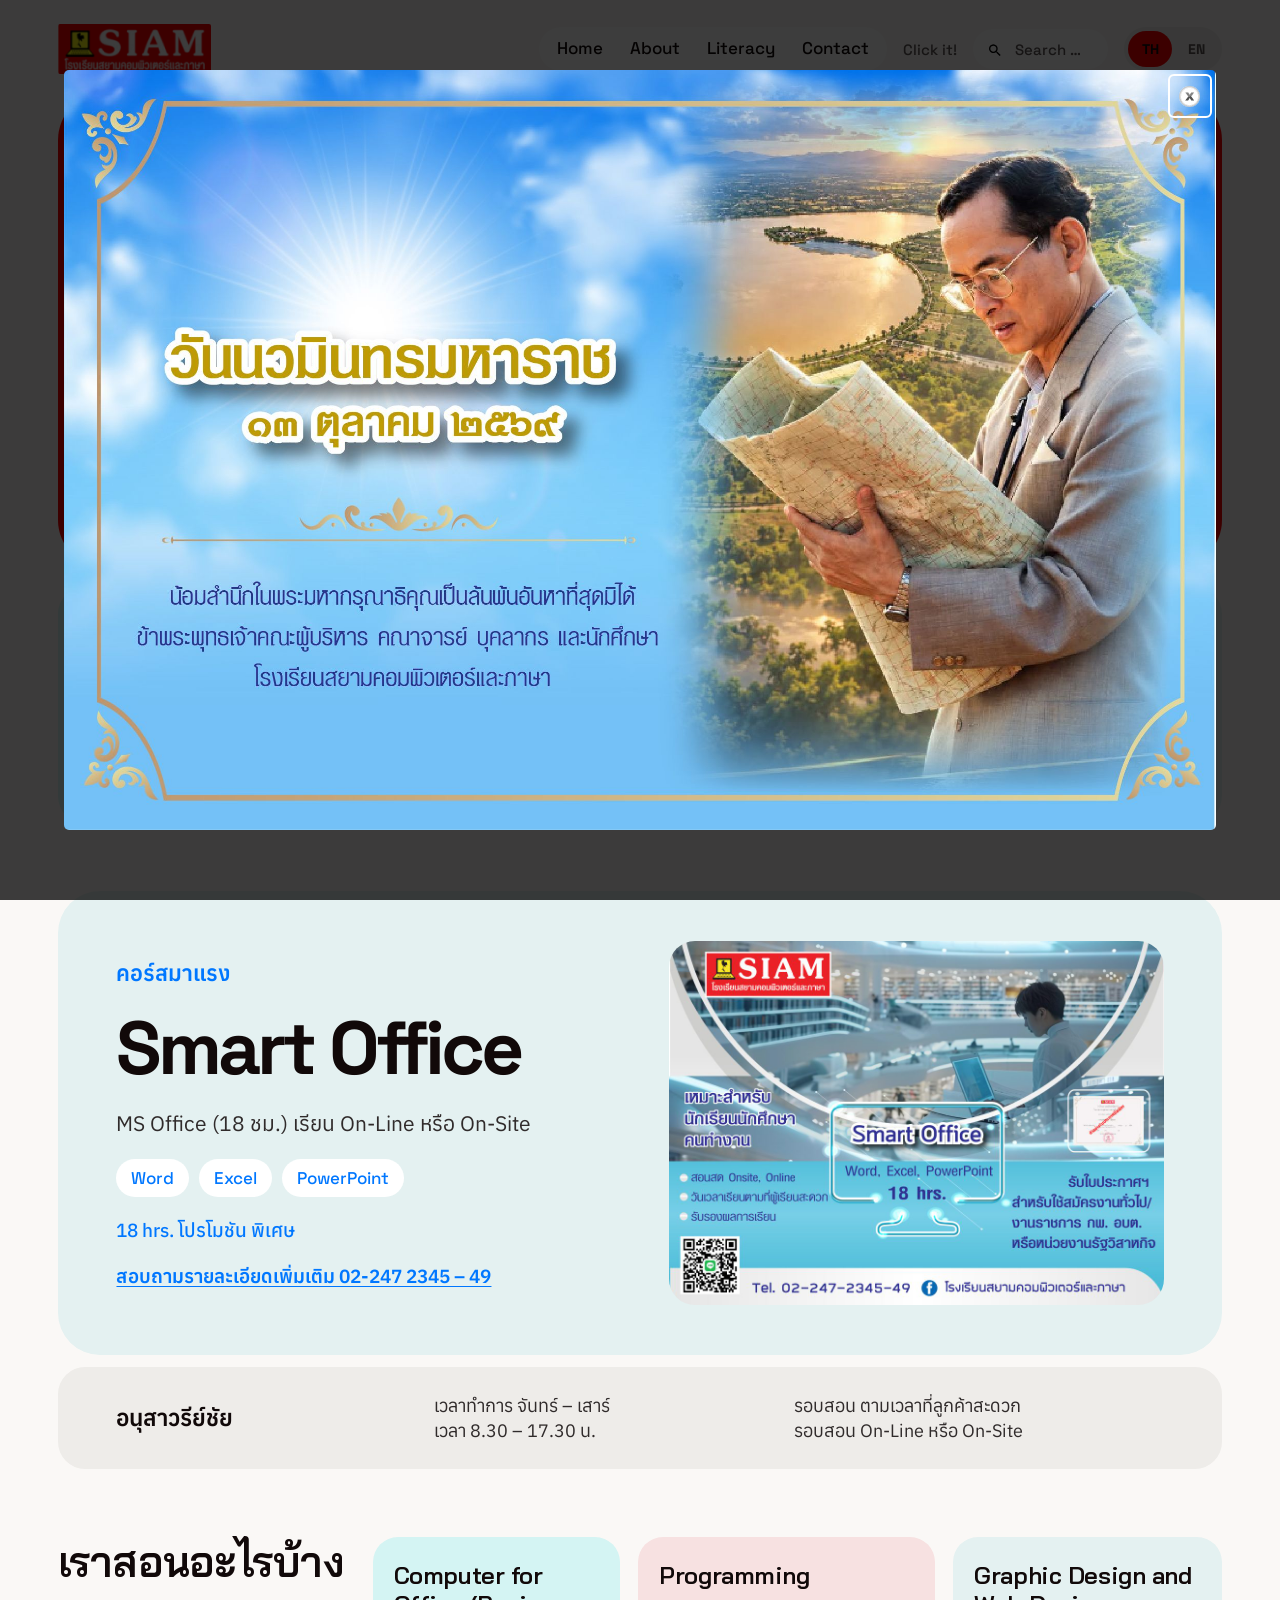
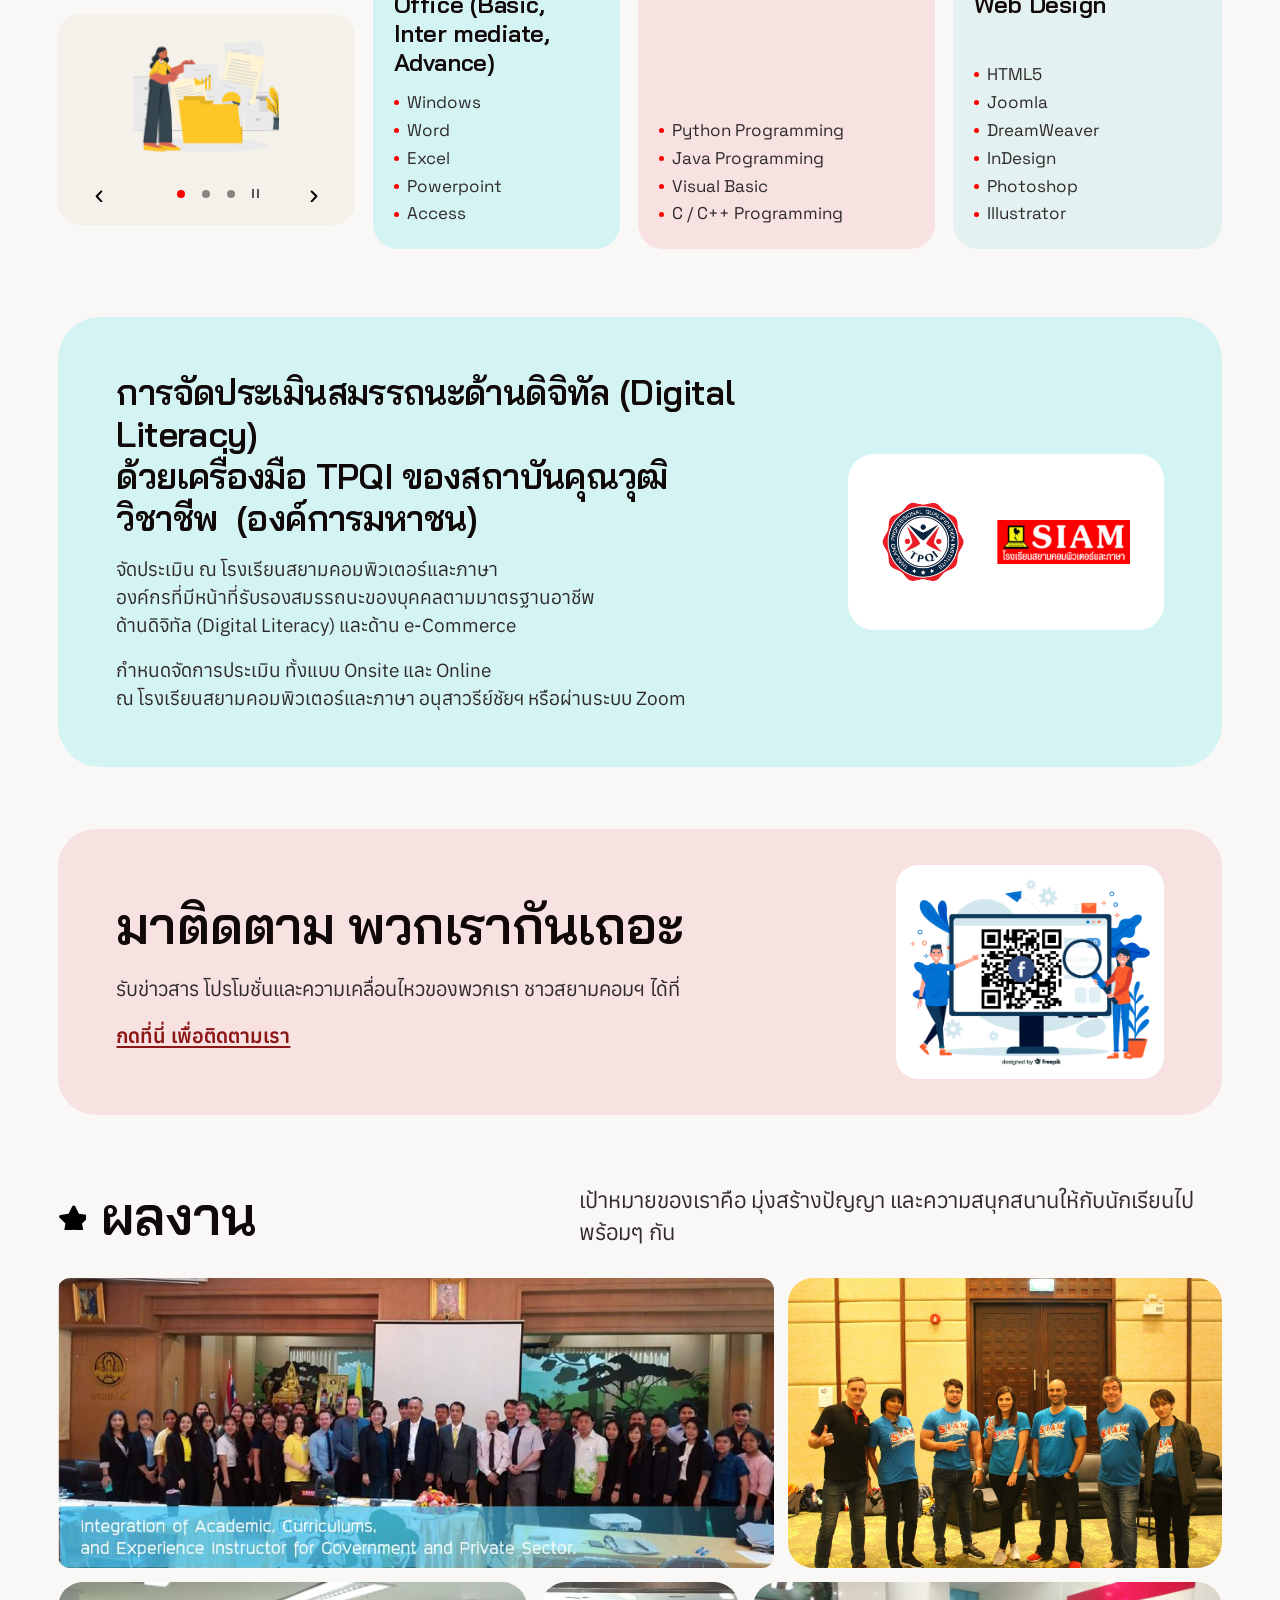
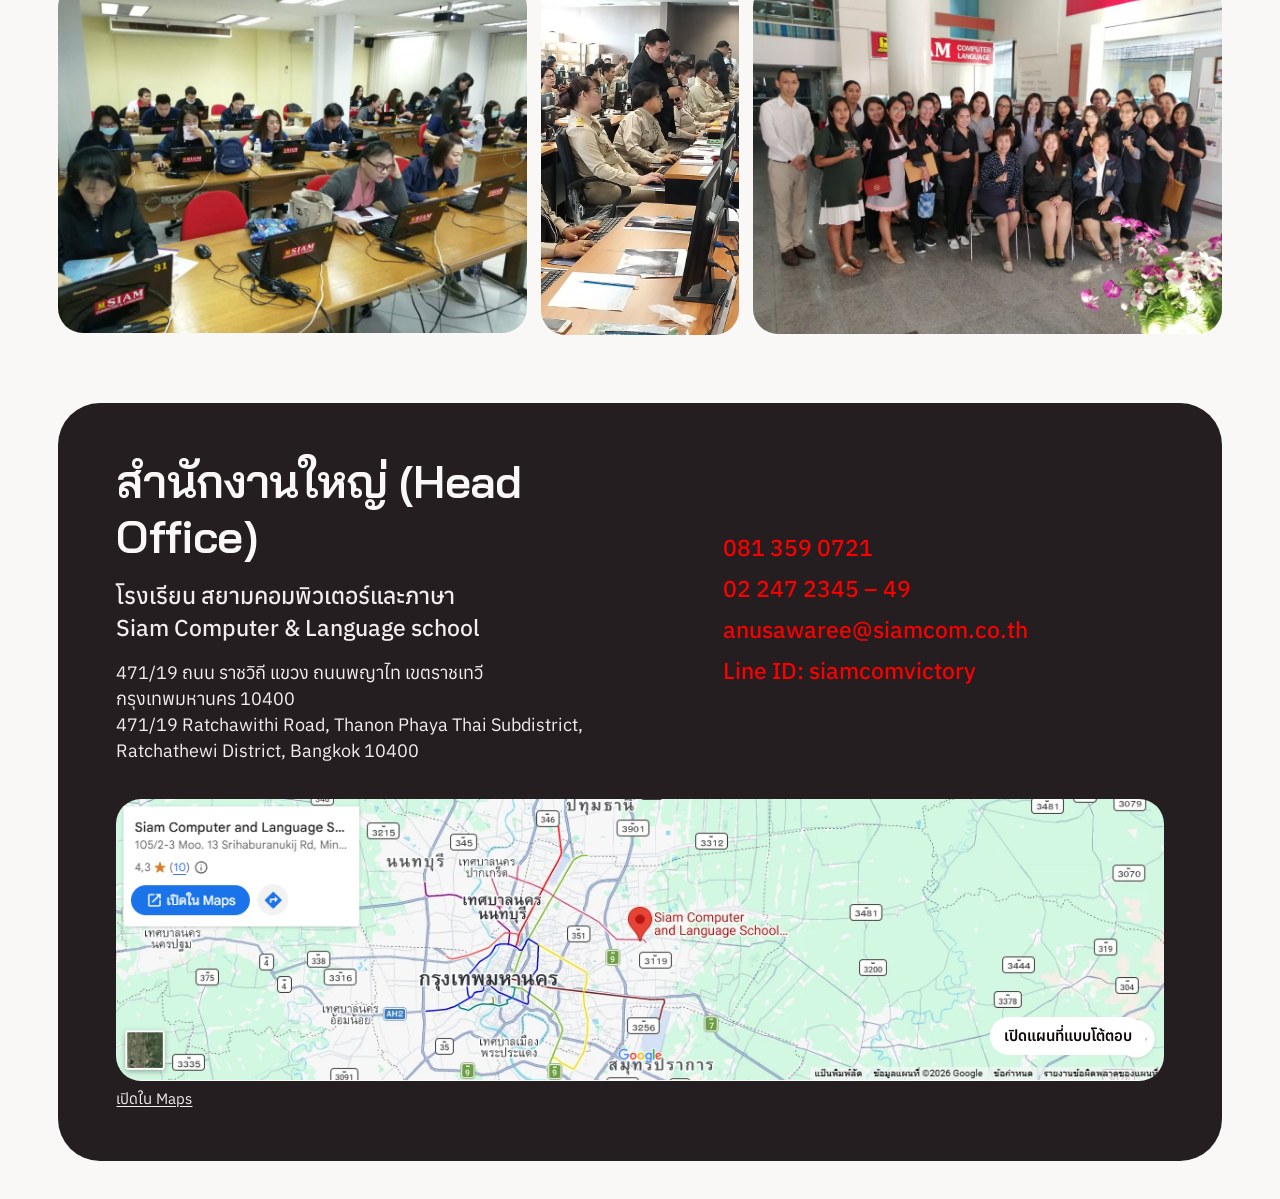
<file: index.html>
<!doctype html>
<html lang="th">
<head>
  <meta charset="utf-8">
  <meta name="viewport" content="width=device-width, initial-scale=1">
  <title>Siam Computer and Language School</title>
  <link rel="alternate" hreflang="th" href="./">
  <link rel="alternate" hreflang="en" href="en/">
  <link rel="icon" href="assets/cropped-08aa404b21baedf5c043a5f00cb58e03-32x32.jpg" type="image/jpeg">
  <link rel="preload" href="assets/fonts/space-grotesk-latin.woff2" as="font" type="font/woff2" crossorigin>
  <link rel="stylesheet" href="styles.css?v=2">
  <script src="main.js?v=2" defer></script>
</head>
<body>
  <a class="skip-link" href="#content">ข้ามไปยังเนื้อหา</a>

  <header class="site-header wrap">
    <a class="logo" href="./" aria-label="Siam Computer and Language School – Home"><img src="assets/Logo-Siam-e1588919144398-180x59.png" width="180" height="59" alt="Siam Computer &amp; Language School"></a>
    <div class="header-controls">
      <button class="menu-toggle" type="button" aria-label="เมนูหลัก" aria-expanded="false" aria-controls="site-menu">
        <img src="assets/icons/astra-menu.svg" width="22" height="22" alt="">
      </button>
      <div class="site-menu" id="site-menu">
        <nav class="main-nav" aria-label="การนำทางหลัก" lang="en">
          <a href="./" aria-current="page">Home</a>
          <a href="https://siamcom.co.th/about/">About</a>
          <a href="https://www.prrgroup.co.th/learn/">Literacy</a>
          <a href="https://siamcom.co.th/contact/">Contact</a>
        </nav>
        <a class="announcement-trigger" href="assets/20261013-1.jpg" aria-haspopup="dialog" lang="en">Click it!</a>
        <form class="search-form" role="search" method="get" action="https://siamcom.co.th/" lang="en">
          <button type="submit" aria-label="Search"><img src="assets/icons/astra-search.svg" width="16" height="16" alt=""></button>
          <label class="sr-only" for="site-search">Search</label>
          <input id="site-search" name="s" type="search" placeholder="Search …" required>
        </form>
      </div>
      <nav class="language" aria-label="ภาษา">
        <a href="./" hreflang="th" lang="th" aria-label="ไทย" aria-current="page">TH</a>
        <a href="en/" hreflang="en" lang="en" aria-label="English">EN</a>
      </nav>
    </div>
  </header>

  <main class="wrap" id="content">
    <section class="hero" aria-labelledby="school-title">
      <div class="hero-copy">
        <h1 id="school-title" lang="en"><span class="hero-siam">SIAM</span> <span class="hero-name">COMPUTER &amp;<br> LANGUAGE SCHOOL</span></h1>
          <p class="hero-thai">โรงเรียนสยามคอมพิวเตอร์และภาษา</p>
        <a class="hero-contact" href="#victory">สนใจสอบถาม</a>
      </div>
      <div class="hero-photos" role="group" aria-label="ภาพถ่ายของโรงเรียน">
        <div class="photo-frame photo-portrait">
          <img src="assets/88060151_2730559406981191_2511847271570604032_o.jpg" width="1152" height="2048" alt="ผู้เรียนกำลังทำงานที่คอมพิวเตอร์" data-cover-portrait decoding="async">
        </div>
        <div class="photo-frame photo-landscape">
          <img src="assets/83045969_2752008574836274_3089149876118749184_o-1024x768.jpg" width="1024" height="768" alt="ผู้เรียนในห้องเรียนคอมพิวเตอร์" data-cover-landscape fetchpriority="high" decoding="async">
        </div>
        <div class="hero-pagination">
            <button type="button" data-cover-slide="0" aria-label="ภาพชุดที่ 1"></button>
            <button type="button" data-cover-slide="1" aria-label="ภาพชุดที่ 2"></button>
            <button type="button" data-cover-slide="2" aria-label="ภาพชุดที่ 3"></button>
            <button type="button" data-cover-slide="3" aria-label="ภาพชุดที่ 4" aria-current="true"></button>
        </div>
        <span class="sr-only" role="status" data-cover-status></span>
      </div>
    </section>

    <section class="features aligned-grid" aria-label="การเรียนการสอนและการรับรอง">
      <div class="feature tile-1">
        <img src="assets/study.png" width="412" height="343" alt="">
        <div class="feature-copy"><h2>คอร์สเรียนเข้มข้น</h2><p>สอนสด – Online ทุกคลาสตั้งแต่ นักเรียน – วัยทำงาน</p></div>
      </div>
      <div class="feature tile-2">
        <img src="assets/female-1024x750.png" width="1024" height="750" alt="">
        <div class="feature-copy"><h2>ติวเพื่อสอบ</h2><p>ติวเพิ่มเกรด ติวเตรียมสอบ ติวทบทวนเนื้อหา ติวล่วงหน้าบทเรียน</p></div>
      </div>
      <div class="feature tile-3">
        <img src="assets/business-presentation-computer-7463373-1011x1024.png" width="1011" height="1024" alt="">
        <div class="feature-copy"><h2>สอนโดย อ.ผู้มีประสบการณ์</h2><p>ประสบการณ์สอนเฉพาะด้าน เทคนิคแน่น แม่นยำทุกทักษะ</p></div>
      </div>
      <div class="feature tile-4">
        <img src="assets/5027821_digree_document_format_sheet_icon.png" width="512" height="512" alt="">
        <div class="feature-copy"><h2>องค์กรที่มีหน้าที่รับรองสมรรถนะด้านดิจิทัล และ e-Commerce</h2></div>
      </div>
    </section>

    <div class="course-sections">
      <section class="curriculum aligned-grid" id="curriculum" aria-labelledby="curriculum-title">
        <div class="curriculum-intro">
          <h2 id="curriculum-title">เราสอนอะไรบ้าง</h2>
          <div class="carousel" aria-label="ภาพประกอบหลักสูตร" role="group">
            <div class="carousel-pictures">
              <img src="assets/document-1-300x300.png" width="300" height="300" alt="Computer for Office" data-course-image lang="en">
              <img src="assets/header-300x167.png" width="300" height="167" alt="Programming" data-course-image lang="en" hidden>
              <img src="assets/coding-2-300x300.png" width="300" height="300" alt="Graphic and Web Design" data-course-image lang="en" hidden>
            </div>
            <div class="carousel-controls">
              <button type="button" class="carousel-arrow" data-course-step="-1" aria-label="ภาพก่อนหน้า">
                <img src="assets/icons/eicon-chevron-left.svg" width="16" height="16" alt="">
              </button>
              <div class="carousel-markers">
                <button type="button" data-course-slide="0" aria-label="Computer for Office" lang="en" aria-current="true"></button>
                <button type="button" data-course-slide="1" aria-label="Programming" lang="en"></button>
                <button type="button" data-course-slide="2" aria-label="Graphic and Web Design" lang="en"></button>
                <button type="button" class="rotation-toggle" data-course-rotation aria-label="เล่นภาพสไลด์" data-play="เล่นภาพสไลด์" data-pause="หยุดภาพสไลด์ชั่วคราว">
                  <span aria-hidden="true"></span>
                </button>
              </div>
              <button type="button" class="carousel-arrow" data-course-step="1" aria-label="ภาพถัดไป">
                <img src="assets/icons/eicon-chevron-right.svg" width="16" height="16" alt="">
              </button>
            </div>
            <span class="sr-only" role="status" data-course-status></span>
          </div>
        </div>
      <article class="course tile-2" lang="en">
        <h3>Computer for Office (Basic, Inter mediate, Advance)</h3>
        <ul>
          <li>Windows</li>
          <li>Word</li>
          <li>Excel</li>
          <li>Powerpoint</li>
          <li>Access</li>
        </ul>
      </article>
      <article class="course tile-3" lang="en">
        <h3>Programming</h3>
        <ul>
          <li>Python Programming</li>
          <li>Java Programming</li>
          <li>Visual Basic</li>
          <li>C / C++ Programming</li>
        </ul>
      </article>
      <article class="course tile-4" lang="en">
        <h3>Graphic Design and Web Design</h3>
        <ul>
          <li>HTML5</li>
          <li>Joomla</li>
          <li>DreamWeaver</li>
          <li>InDesign</li>
          <li>Photoshop</li>
          <li>Illustrator</li>
        </ul>
      </article>
      </section>

      <section class="smart" id="smart-office" aria-labelledby="smart-title">
        <div class="smart-panel">
          <div class="smart-copy">
            <p class="smart-intro">คอร์สมาแรง</p>
            <h2 id="smart-title" lang="en">Smart Office</h2>
            <p>MS Office (18 ชม.) เรียน On-Line หรือ On-Site</p>
            <ul class="programs" lang="en">
              <li>Word</li>
              <li>Excel</li>
              <li>PowerPoint</li>
            </ul>
            <p class="smart-promotion">18 hrs. โปรโมชัน พิเศษ</p>
            <a class="smart-contact" href="#victory">สอบถามรายละเอียดเพิ่มเติม 02-247 2345 – 49</a>
          </div>
          <img src="assets/SmartOffice2cs6-01-1024x752.jpg" width="1024" height="752" alt="โปสเตอร์ Smart Office" class="smart-poster" loading="lazy" decoding="async">
        </div>
        <div class="school-hours">
          <p class="hours-location">อนุสาวรีย์ชัย</p>
          <div><p>เวลาทำการ จันทร์ – เสาร์</p><p>เวลา 8.30 – 17.30 น.</p></div>
          <div><p>รอบสอน ตามเวลาที่ลูกค้าสะดวก</p><p>รอบสอน On-Line หรือ On-Site</p></div>
        </div>
      </section>
    </div>

    <section class="assessment" aria-labelledby="assessment-title">
      <div class="assessment-copy">
        <h2 id="assessment-title">การจัดประเมินสมรรถนะด้านดิจิทัล (Digital Literacy)  <br>ด้วยเครื่องมือ TPQI ของสถาบันคุณวุฒิวิชาชีพ  (องค์การมหาชน)</h2>
        <p>จัดประเมิน ณ โรงเรียนสยามคอมพิวเตอร์และภาษา <br>องค์กรที่มีหน้าที่รับรองสมรรถนะของบุคคลตามมาตรฐานอาชีพ <br>ด้านดิจิทัล (Digital Literacy) และด้าน e-Commerce</p>
        <p>กำหนดจัดการประเมิน ทั้งแบบ Onsite และ Online <br>ณ โรงเรียนสยามคอมพิวเตอร์และภาษา อนุสาวรีย์ชัยฯ หรือผ่านระบบ Zoom</p>
      </div>
      <div class="assessment-logos">
        <img src="assets/TPQI-Logo-300x291.webp" width="300" height="291" alt="TPQI" loading="lazy" decoding="async">
        <img src="assets/Logo-Siam-e1588919144398.png" width="200" height="65" alt="Siam Computer &amp; Language School" loading="lazy" decoding="async">
      </div>
    </section>

    <section class="social" aria-labelledby="social-title">
      <div class="social-copy">
        <h2 id="social-title">มาติดตาม พวกเรากันเถอะ</h2>
        <p>รับข่าวสาร โปรโมชั่นและความเคลื่อนไหวของพวกเรา ชาวสยามคอมฯ ได้ที่</p>
        <a href="https://www.facebook.com/%E0%B9%82%E0%B8%A3%E0%B8%87%E0%B9%80%E0%B8%A3%E0%B8%B5%E0%B8%A2%E0%B8%99%E0%B8%AA%E0%B8%A2%E0%B8%B2%E0%B8%A1%E0%B8%84%E0%B8%AD%E0%B8%A1%E0%B8%9E%E0%B8%B4%E0%B8%A7%E0%B9%80%E0%B8%95%E0%B8%AD%E0%B8%A3%E0%B9%8C%E0%B9%81%E0%B8%A5%E0%B8%B0%E0%B8%A0%E0%B8%B2%E0%B8%A9%E0%B8%B2-Siam-Computer-and-Language-School-105612197839256/?ref=page_internal&amp;mt_nav=0" target="_blank" rel="noopener">กดที่นี่ เพื่อติดตามเรา</a>
      </div>
      <div class="social-qr">
        <img src="assets/2678407-1.png" width="582" height="453" alt="คิวอาร์โค้ด Facebook ของโรงเรียน" loading="lazy" decoding="async">
      </div>
    </section>

    <section class="gallery" aria-labelledby="gallery-title">
      <div class="gallery-heading">
        <h2 id="gallery-title"><img src="assets/icons/fa-star.svg" width="28" height="28" alt="">ผลงาน</h2>
        <p>เป้าหมายของเราคือ มุ่งสร้างปัญญา และความสนุกสนานให้กับนักเรียนไปพร้อมๆ กัน</p>
      </div>
      <div class="gallery-photos">
        <img src="assets/main-06-1024x414-1.jpg" width="1024" height="414" alt="ภาพหมู่ในงานอบรม" class="gallery-workshop" loading="lazy" decoding="async">
        <img src="assets/88060151_2730559406981191_2511847271570604032_o.jpg" width="1152" height="2048" alt="ผู้เรียนกำลังทำงานที่คอมพิวเตอร์" class="gallery-training" loading="lazy" decoding="async">
        <img src="assets/83989754_2688680634502402_1392505814148710400_o-1536x1024.jpg" width="1536" height="1024" alt="ภาพหมู่บนเวที" class="gallery-team" loading="lazy" decoding="async">
        <img src="assets/83045969_2752008574836274_3089149876118749184_o-1024x768.jpg" width="1024" height="768" alt="ผู้เรียนในห้องเรียนคอมพิวเตอร์" class="gallery-classroom" loading="lazy" decoding="async">
        <img src="assets/90121987_2751930941510704_6599039077880692736_o-1024x768.jpg" width="1024" height="768" alt="ภาพหมู่ของผู้เรียนและผู้สอน" class="gallery-group" loading="lazy" decoding="async">
      </div>
    </section>

    <footer class="office" id="victory" aria-labelledby="office-title">
      <div class="office-columns">
        <div class="office-copy">
          <h2 id="office-title">สำนักงานใหญ่ (Head Office)</h2>
          <p><span>โรงเรียน สยามคอมพิวเตอร์และภาษา</span><span lang="en">Siam Computer &amp; Language school</span></p>
          <address><span>471/19 ถนน ราชวิถี แขวง ถนนพญาไท เขตราชเทวี กรุงเทพมหานคร 10400</span><span lang="en">471/19 Ratchawithi Road, Thanon Phaya Thai Subdistrict, Ratchathewi District, Bangkok 10400</span></address>
        </div>
        <ul class="office-links">
          <li><a href="tel:0813590721">081 359 0721</a></li>
          <li><a href="tel:022472345">02 247 2345</a>&nbsp;–&nbsp;<a href="tel:022472354">49</a></li>
          <li><a href="mailto:anusawaree@siamcom.co.th">anusawaree@siamcom.co.th</a></li>
          <li><a href="https://line.me/ti/p/~siamcomvictory" lang="en">Line ID: siamcomvictory</a></li>
        </ul>
      </div>
      <div class="office-map-area">
        <div class="office-map" data-map data-src="https://maps.google.com/maps?q=Siam%20Computer%20and%20Language%20School&amp;t=m&amp;z=10&amp;output=embed&amp;iwloc=near" data-title="แผนที่โรงเรียนสยามคอมพิวเตอร์และภาษา">
          <picture>
            <source media="(max-width: 600px)" srcset="assets/map-mobile.png" width="342" height="285">
            <img src="assets/map-desktop.png" width="1120" height="301" alt="" loading="lazy" decoding="async">
          </picture>
          <button class="map-activate" type="button" hidden><span>เปิดแผนที่แบบโต้ตอบ</span></button>
        </div>
        <a href="https://maps.google.com/maps?ll=13.812769,100.723498&amp;z=10&amp;t=m&amp;hl=th-TH&amp;gl=US&amp;mapclient=embed&amp;cid=14418390147240121963" class="map-external" target="_blank" rel="noopener">เปิดใน Maps</a>
      </div>
    </footer>
  </main>

  <dialog class="announcement" id="announcement" aria-label="ประกาศ" closedby="any">
    <img src="assets/20261013-1.jpg" width="2233" height="1474" alt="วันนวมินทรมหาราช ๑๓ ตุลาคม ๒๕๖๙" class="announcement-image">
    <form method="dialog">
      <button type="submit" class="announcement-close" aria-label="ปิด" autofocus>
        <img src="assets/close.png" width="21" height="21" alt="">
      </button>
    </form>
  </dialog>
</body>
</html>
</file>
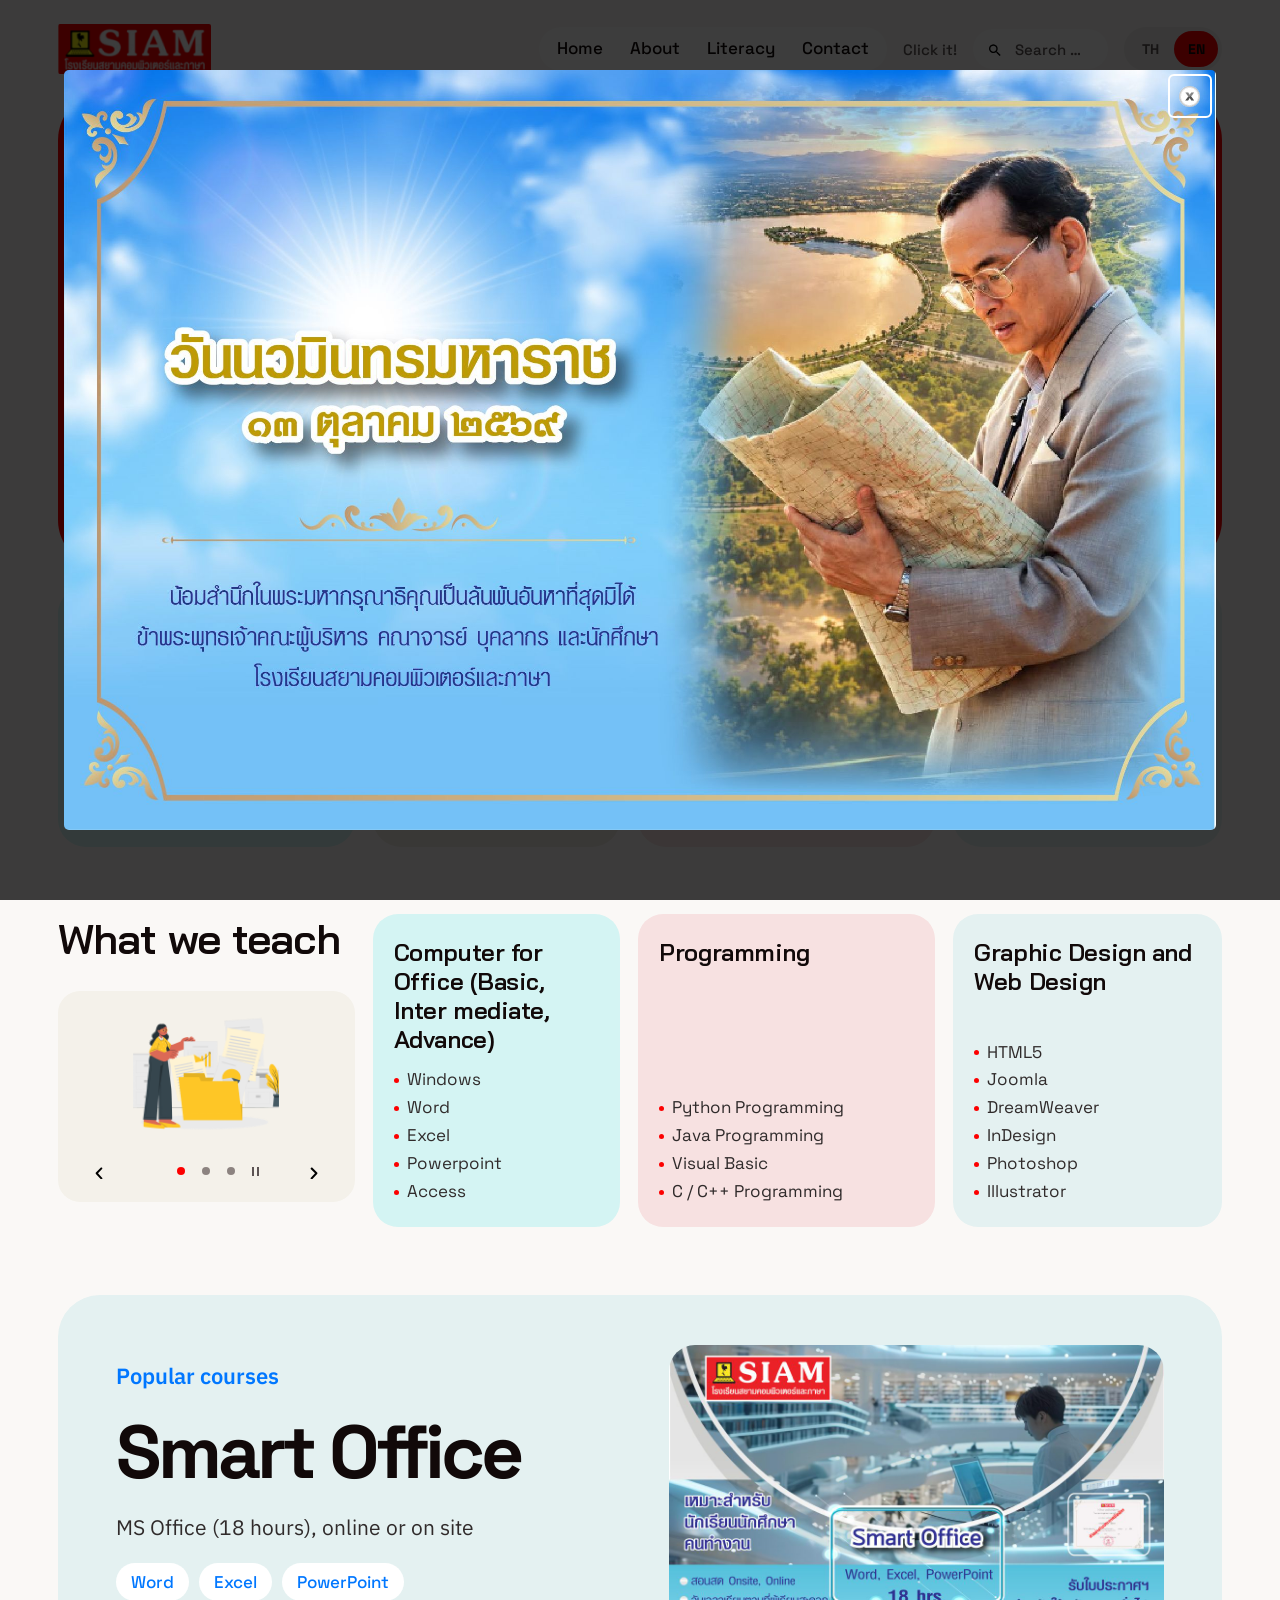
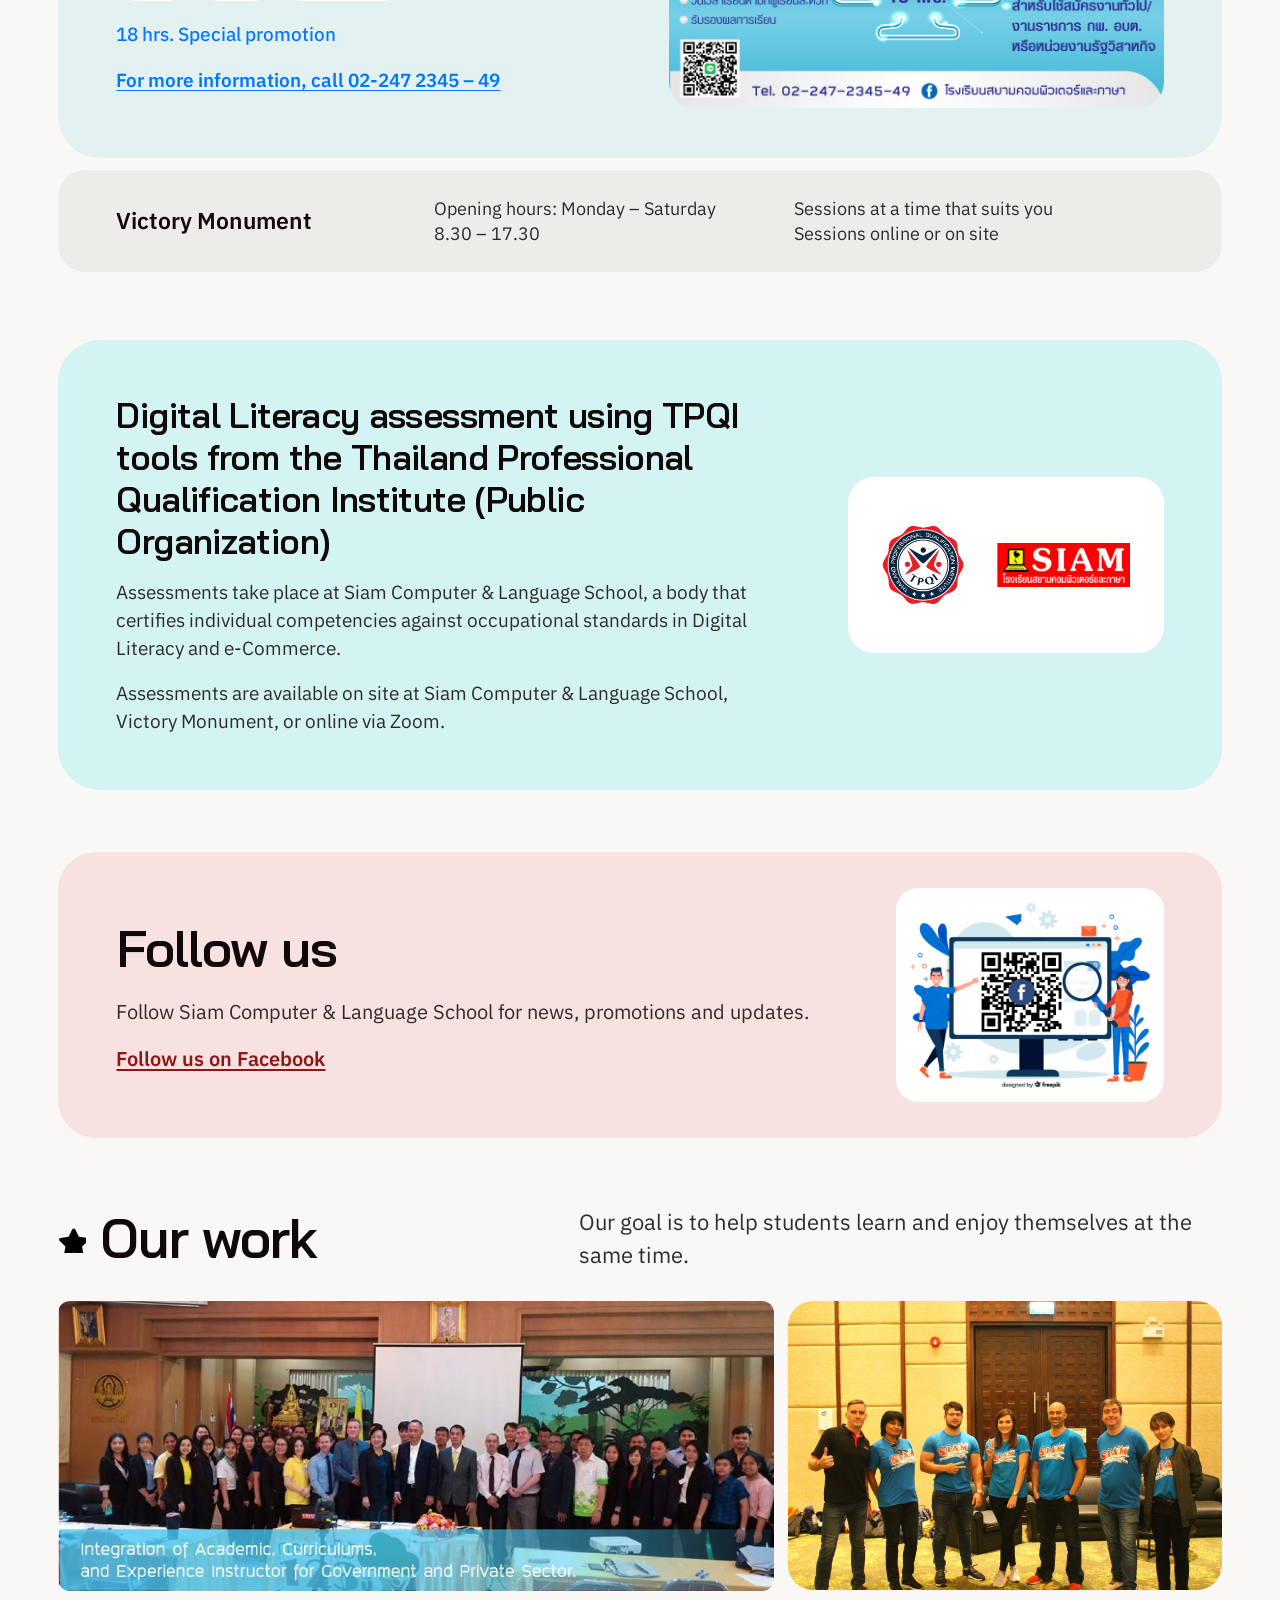
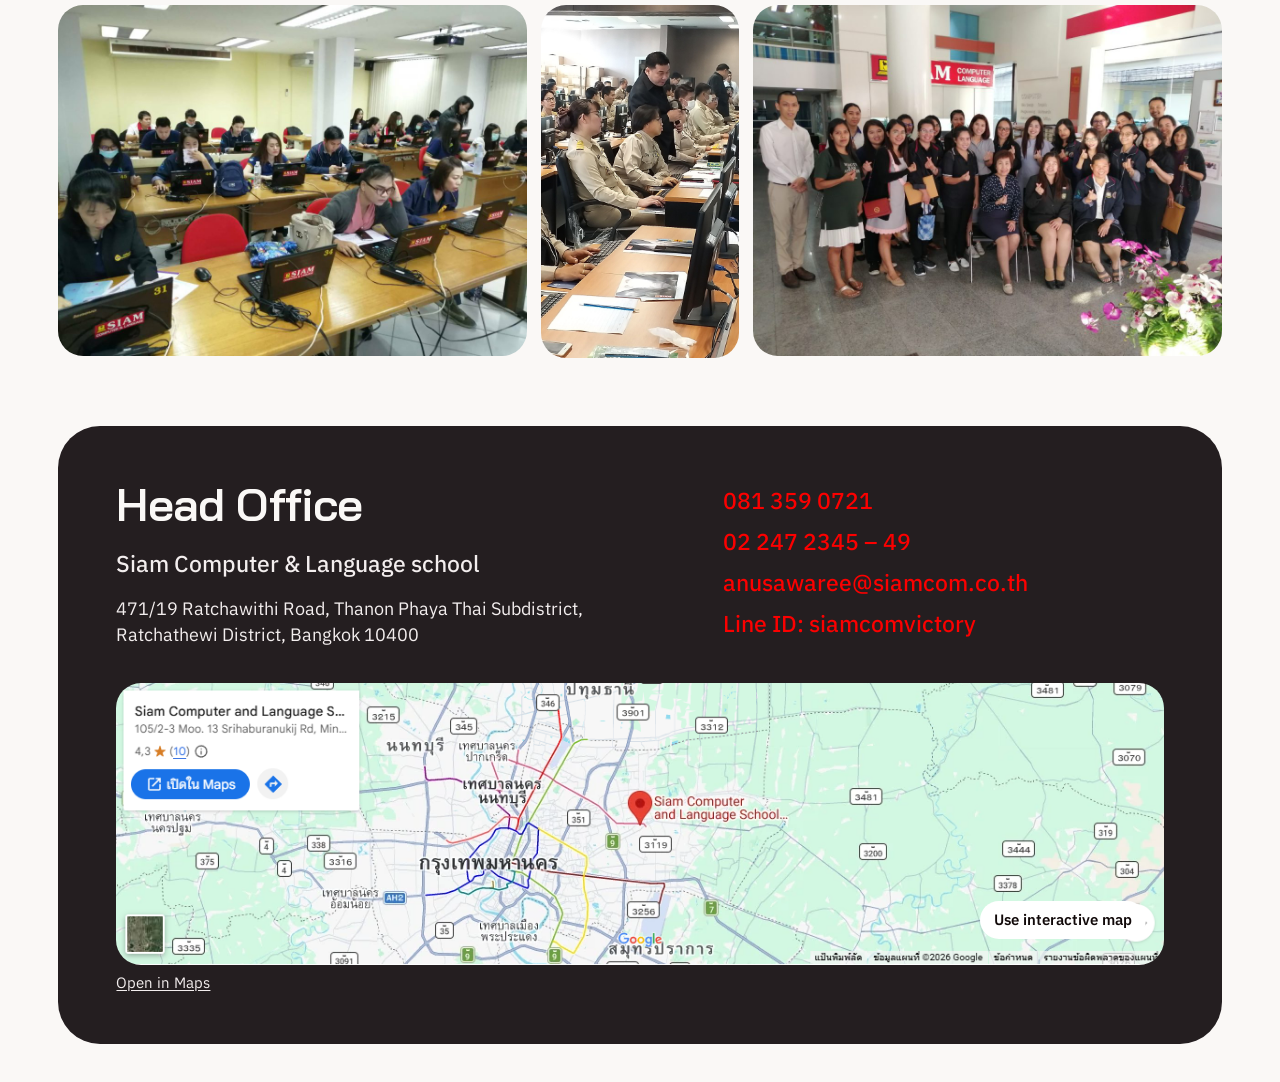
<file: en/index.html>
<!doctype html>
<html lang="en">
<head>
  <meta charset="utf-8">
  <meta name="viewport" content="width=device-width, initial-scale=1">
  <title>Siam Computer and Language School</title>
  <link rel="alternate" hreflang="th" href="../">
  <link rel="alternate" hreflang="en" href="./">
  <link rel="icon" href="../assets/cropped-08aa404b21baedf5c043a5f00cb58e03-32x32.jpg" type="image/jpeg">
  <link rel="preload" href="../assets/fonts/space-grotesk-latin.woff2" as="font" type="font/woff2" crossorigin>
  <link rel="stylesheet" href="../styles.css?v=2">
  <script src="../main.js?v=2" defer></script>
</head>
<body>
  <a class="skip-link" href="#content">Skip to content</a>

  <header class="site-header wrap">
    <a class="logo" href="./" aria-label="Siam Computer and Language School – Home"><img src="../assets/Logo-Siam-e1588919144398-180x59.png" width="180" height="59" alt="Siam Computer &amp; Language School"></a>
    <div class="header-controls">
      <button class="menu-toggle" type="button" aria-label="Main menu" aria-expanded="false" aria-controls="site-menu">
        <img src="../assets/icons/astra-menu.svg" width="22" height="22" alt="">
      </button>
      <div class="site-menu" id="site-menu">
        <nav class="main-nav" aria-label="Main navigation" lang="en">
          <a href="./" aria-current="page">Home</a>
          <a href="https://siamcom.co.th/about/">About</a>
          <a href="https://www.prrgroup.co.th/learn/">Literacy</a>
          <a href="https://siamcom.co.th/contact/">Contact</a>
        </nav>
        <a class="announcement-trigger" href="../assets/20261013-1.jpg" aria-haspopup="dialog" lang="en">Click it!</a>
        <form class="search-form" role="search" method="get" action="https://siamcom.co.th/" lang="en">
          <button type="submit" aria-label="Search"><img src="../assets/icons/astra-search.svg" width="16" height="16" alt=""></button>
          <label class="sr-only" for="site-search">Search</label>
          <input id="site-search" name="s" type="search" placeholder="Search …" required>
        </form>
      </div>
      <nav class="language" aria-label="Language">
        <a href="../" hreflang="th" lang="th" aria-label="ไทย">TH</a>
        <a href="./" hreflang="en" lang="en" aria-label="English" aria-current="page">EN</a>
      </nav>
    </div>
  </header>

  <main class="wrap" id="content">
    <section class="hero" aria-labelledby="school-title">
      <div class="hero-copy">
        <h1 id="school-title" lang="en"><span class="hero-siam">SIAM</span> <span class="hero-name">COMPUTER &amp;<br> LANGUAGE SCHOOL</span></h1>
        <a class="hero-contact" href="#victory">Enquire</a>
      </div>
      <div class="hero-photos" role="group" aria-label="School photo gallery">
        <div class="photo-frame photo-portrait">
          <img src="../assets/88060151_2730559406981191_2511847271570604032_o.jpg" width="1152" height="2048" alt="Students working at computers" data-cover-portrait decoding="async">
        </div>
        <div class="photo-frame photo-landscape">
          <img src="../assets/83045969_2752008574836274_3089149876118749184_o-1024x768.jpg" width="1024" height="768" alt="Students in a computer classroom" data-cover-landscape fetchpriority="high" decoding="async">
        </div>
        <div class="hero-pagination">
            <button type="button" data-cover-slide="0" aria-label="Photo set 1"></button>
            <button type="button" data-cover-slide="1" aria-label="Photo set 2"></button>
            <button type="button" data-cover-slide="2" aria-label="Photo set 3"></button>
            <button type="button" data-cover-slide="3" aria-label="Photo set 4" aria-current="true"></button>
        </div>
        <span class="sr-only" role="status" data-cover-status></span>
      </div>
    </section>

    <section class="features aligned-grid" aria-label="Teaching and certification">
      <div class="feature tile-1">
        <img src="../assets/study.png" width="412" height="343" alt="">
        <div class="feature-copy"><h2>Intensive courses</h2><p>Live online teaching in every class, from school students to working adults.</p></div>
      </div>
      <div class="feature tile-2">
        <img src="../assets/female-1024x750.png" width="1024" height="750" alt="">
        <div class="feature-copy"><h2>Exam preparation</h2><p>Tutoring to improve grades, prepare for exams, review material and get ahead in class.</p></div>
      </div>
      <div class="feature tile-3">
        <img src="../assets/business-presentation-computer-7463373-1011x1024.png" width="1011" height="1024" alt="">
        <div class="feature-copy"><h2>Experienced instructors</h2><p>Specialist teaching experience, with techniques for mastering each skill.</p></div>
      </div>
      <div class="feature tile-4">
        <img src="../assets/5027821_digree_document_format_sheet_icon.png" width="512" height="512" alt="">
        <div class="feature-copy"><h2>Certification body for digital and e-Commerce competencies</h2></div>
      </div>
    </section>

    <div class="course-sections">
      <section class="curriculum aligned-grid" id="curriculum" aria-labelledby="curriculum-title">
        <div class="curriculum-intro">
          <h2 id="curriculum-title">What we teach</h2>
          <div class="carousel" aria-label="Course illustrations" role="group">
            <div class="carousel-pictures">
              <img src="../assets/document-1-300x300.png" width="300" height="300" alt="Computer for Office" data-course-image lang="en">
              <img src="../assets/header-300x167.png" width="300" height="167" alt="Programming" data-course-image lang="en" hidden>
              <img src="../assets/coding-2-300x300.png" width="300" height="300" alt="Graphic and Web Design" data-course-image lang="en" hidden>
            </div>
            <div class="carousel-controls">
              <button type="button" class="carousel-arrow" data-course-step="-1" aria-label="Previous image">
                <img src="../assets/icons/eicon-chevron-left.svg" width="16" height="16" alt="">
              </button>
              <div class="carousel-markers">
                <button type="button" data-course-slide="0" aria-label="Computer for Office" lang="en" aria-current="true"></button>
                <button type="button" data-course-slide="1" aria-label="Programming" lang="en"></button>
                <button type="button" data-course-slide="2" aria-label="Graphic and Web Design" lang="en"></button>
                <button type="button" class="rotation-toggle" data-course-rotation aria-label="Play slideshow" data-play="Play slideshow" data-pause="Pause slideshow">
                  <span aria-hidden="true"></span>
                </button>
              </div>
              <button type="button" class="carousel-arrow" data-course-step="1" aria-label="Next image">
                <img src="../assets/icons/eicon-chevron-right.svg" width="16" height="16" alt="">
              </button>
            </div>
            <span class="sr-only" role="status" data-course-status></span>
          </div>
        </div>
      <article class="course tile-2" lang="en">
        <h3>Computer for Office (Basic, Inter mediate, Advance)</h3>
        <ul>
          <li>Windows</li>
          <li>Word</li>
          <li>Excel</li>
          <li>Powerpoint</li>
          <li>Access</li>
        </ul>
      </article>
      <article class="course tile-3" lang="en">
        <h3>Programming</h3>
        <ul>
          <li>Python Programming</li>
          <li>Java Programming</li>
          <li>Visual Basic</li>
          <li>C / C++ Programming</li>
        </ul>
      </article>
      <article class="course tile-4" lang="en">
        <h3>Graphic Design and Web Design</h3>
        <ul>
          <li>HTML5</li>
          <li>Joomla</li>
          <li>DreamWeaver</li>
          <li>InDesign</li>
          <li>Photoshop</li>
          <li>Illustrator</li>
        </ul>
      </article>
      </section>

      <section class="smart" id="smart-office" aria-labelledby="smart-title">
        <div class="smart-panel">
          <div class="smart-copy">
            <p class="smart-intro">Popular courses</p>
            <h2 id="smart-title" lang="en">Smart Office</h2>
            <p>MS Office (18 hours), online or on site</p>
            <ul class="programs" lang="en">
              <li>Word</li>
              <li>Excel</li>
              <li>PowerPoint</li>
            </ul>
            <p class="smart-promotion">18 hrs. Special promotion</p>
            <a class="smart-contact" href="#victory">For more information, call 02-247 2345 – 49</a>
          </div>
          <img src="../assets/SmartOffice2cs6-01-1024x752.jpg" width="1024" height="752" alt="Smart Office course poster" class="smart-poster" loading="lazy" decoding="async">
        </div>
        <div class="school-hours">
          <p class="hours-location">Victory Monument</p>
          <div><p>Opening hours: Monday – Saturday</p><p>8.30 – 17.30</p></div>
          <div><p>Sessions at a time that suits you</p><p>Sessions online or on site</p></div>
        </div>
      </section>
    </div>

    <section class="assessment" aria-labelledby="assessment-title">
      <div class="assessment-copy">
        <h2 id="assessment-title">Digital Literacy assessment using TPQI tools from the Thailand Professional Qualification Institute (Public Organization)</h2>
        <p>Assessments take place at Siam Computer &amp; Language School, a body that certifies individual competencies against occupational standards in Digital Literacy and e-Commerce.</p>
        <p>Assessments are available on site at Siam Computer &amp; Language School, Victory Monument, or online via Zoom.</p>
      </div>
      <div class="assessment-logos">
        <img src="../assets/TPQI-Logo-300x291.webp" width="300" height="291" alt="TPQI" loading="lazy" decoding="async">
        <img src="../assets/Logo-Siam-e1588919144398.png" width="200" height="65" alt="Siam Computer &amp; Language School" loading="lazy" decoding="async">
      </div>
    </section>

    <section class="social" aria-labelledby="social-title">
      <div class="social-copy">
        <h2 id="social-title">Follow us</h2>
        <p>Follow Siam Computer &amp; Language School for news, promotions and updates.</p>
        <a href="https://www.facebook.com/%E0%B9%82%E0%B8%A3%E0%B8%87%E0%B9%80%E0%B8%A3%E0%B8%B5%E0%B8%A2%E0%B8%99%E0%B8%AA%E0%B8%A2%E0%B8%B2%E0%B8%A1%E0%B8%84%E0%B8%AD%E0%B8%A1%E0%B8%9E%E0%B8%B4%E0%B8%A7%E0%B9%80%E0%B8%95%E0%B8%AD%E0%B8%A3%E0%B9%8C%E0%B9%81%E0%B8%A5%E0%B8%B0%E0%B8%A0%E0%B8%B2%E0%B8%A9%E0%B8%B2-Siam-Computer-and-Language-School-105612197839256/?ref=page_internal&amp;mt_nav=0" target="_blank" rel="noopener">Follow us on Facebook</a>
      </div>
      <div class="social-qr">
        <img src="../assets/2678407-1.png" width="582" height="453" alt="School Facebook QR code" loading="lazy" decoding="async">
      </div>
    </section>

    <section class="gallery" aria-labelledby="gallery-title">
      <div class="gallery-heading">
        <h2 id="gallery-title"><img src="../assets/icons/fa-star.svg" width="28" height="28" alt="">Our work</h2>
        <p>Our goal is to help students learn and enjoy themselves at the same time.</p>
      </div>
      <div class="gallery-photos">
        <img src="../assets/main-06-1024x414-1.jpg" width="1024" height="414" alt="Group photograph at a training event" class="gallery-workshop" loading="lazy" decoding="async">
        <img src="../assets/88060151_2730559406981191_2511847271570604032_o.jpg" width="1152" height="2048" alt="Students working at computers" class="gallery-training" loading="lazy" decoding="async">
        <img src="../assets/83989754_2688680634502402_1392505814148710400_o-1536x1024.jpg" width="1536" height="1024" alt="Group photograph on stage" class="gallery-team" loading="lazy" decoding="async">
        <img src="../assets/83045969_2752008574836274_3089149876118749184_o-1024x768.jpg" width="1024" height="768" alt="Students in a computer classroom" class="gallery-classroom" loading="lazy" decoding="async">
        <img src="../assets/90121987_2751930941510704_6599039077880692736_o-1024x768.jpg" width="1024" height="768" alt="Group photograph of students and instructors" class="gallery-group" loading="lazy" decoding="async">
      </div>
    </section>

    <footer class="office" id="victory" aria-labelledby="office-title">
      <div class="office-columns">
        <div class="office-copy">
          <h2 id="office-title">Head Office</h2>
          <p><span lang="en">Siam Computer &amp; Language school</span></p>
          <address><span lang="en">471/19 Ratchawithi Road, Thanon Phaya Thai Subdistrict, Ratchathewi District, Bangkok 10400</span></address>
        </div>
        <ul class="office-links">
          <li><a href="tel:0813590721">081 359 0721</a></li>
          <li><a href="tel:022472345">02 247 2345</a>&nbsp;–&nbsp;<a href="tel:022472354">49</a></li>
          <li><a href="mailto:anusawaree@siamcom.co.th">anusawaree@siamcom.co.th</a></li>
          <li><a href="https://line.me/ti/p/~siamcomvictory" lang="en">Line ID: siamcomvictory</a></li>
        </ul>
      </div>
      <div class="office-map-area">
        <div class="office-map" data-map data-src="https://maps.google.com/maps?q=Siam%20Computer%20and%20Language%20School&amp;t=m&amp;z=10&amp;output=embed&amp;iwloc=near" data-title="Siam Computer and Language School map">
          <picture>
            <source media="(max-width: 600px)" srcset="../assets/map-mobile.png" width="342" height="285">
            <img src="../assets/map-desktop.png" width="1120" height="301" alt="" loading="lazy" decoding="async">
          </picture>
          <button class="map-activate" type="button" hidden><span>Use interactive map</span></button>
        </div>
        <a href="https://maps.google.com/maps?ll=13.812769,100.723498&amp;z=10&amp;t=m&amp;hl=th-TH&amp;gl=US&amp;mapclient=embed&amp;cid=14418390147240121963" class="map-external" target="_blank" rel="noopener">Open in Maps</a>
      </div>
    </footer>
  </main>

  <dialog class="announcement" id="announcement" aria-label="Announcement" closedby="any">
    <img src="../assets/20261013-1.jpg" width="2233" height="1474" alt="Navamindra Maharaj Day, 13 October 2026" class="announcement-image">
    <form method="dialog">
      <button type="submit" class="announcement-close" aria-label="Close" autofocus>
        <img src="../assets/close.png" width="21" height="21" alt="">
      </button>
    </form>
  </dialog>
</body>
</html>
</file>
<file: styles.css>
@font-face {
  font-family: 'Anuphan';
  font-style: normal;
  font-weight: 400 700;
  font-display: swap;
  src: url(assets/fonts/anuphan-thai.woff2) format('woff2');
  unicode-range: U+02D7, U+0303, U+0331, U+0E01-0E5B, U+200C-200D, U+25CC;
}

@font-face {
  font-family: 'Anuphan';
  font-style: normal;
  font-weight: 400 700;
  font-display: swap;
  src: url(assets/fonts/anuphan-latin.woff2) format('woff2');
  unicode-range: U+0000-00FF, U+0131, U+0152-0153, U+02BB-02BC, U+02C6, U+02DA, U+02DC, U+0304, U+0308, U+0329, U+2000-206F, U+20AC, U+2122, U+2191, U+2193, U+2212, U+2215, U+FEFF, U+FFFD;
}

@font-face {
  font-family: 'Bai Jamjuree';
  font-style: normal;
  font-weight: 600;
  font-display: swap;
  src: url(assets/fonts/bai-jamjuree-thai.woff2) format('woff2');
  unicode-range: U+02D7, U+0303, U+0331, U+0E01-0E5B, U+200C-200D, U+25CC;
}

@font-face {
  font-family: 'Bai Jamjuree';
  font-style: normal;
  font-weight: 600;
  font-display: swap;
  src: url(assets/fonts/bai-jamjuree-latin.woff2) format('woff2');
  unicode-range: U+0000-00FF, U+0131, U+0152-0153, U+02BB-02BC, U+02C6, U+02DA, U+02DC, U+0304, U+0308, U+0329, U+2000-206F, U+20AC, U+2122, U+2191, U+2193, U+2212, U+2215, U+FEFF, U+FFFD;
}

@font-face {
  font-family: 'Space Grotesk';
  font-style: normal;
  font-weight: 400 700;
  font-display: swap;
  src: url(assets/fonts/space-grotesk-latin.woff2) format('woff2');
  unicode-range: U+0000-00FF, U+0131, U+0152-0153, U+02BB-02BC, U+02C6, U+02DA, U+02DC, U+0304, U+0308, U+0329, U+2000-206F, U+20AC, U+2122, U+2191, U+2193, U+2212, U+2215, U+FEFF, U+FFFD;
}

:root {
  color-scheme: light;
  --canvas: #faf8f6;
  --white: #fff;
  --ink: #110909;
  --body: #302b2b;
  --muted: #5c5454;
  --red: #fc0000;
  --deep-red: #8c1717;
  --blue: #0077ff;
  --cyan: #d4f4f3;
  --ice: #e4f1f1;
  --rose: #f7e1e1;
  --paper: #f1eae3;
  --neutral: #eeece9;
  --charcoal: #241e20;
  --on-dark: #f3eeee;
  --motion-ease: cubic-bezier(.22, .68, .28, 1);
  --font-body: "Anuphan", "Leelawadee UI", sans-serif;
  --font-display: "Space Grotesk", "Bai Jamjuree", sans-serif;
  --font-heading: "Bai Jamjuree", "Leelawadee UI", sans-serif;
  --content: 1400px;
  --gutter: clamp(20px, 4.5vw, 64px);
  --section-gap: clamp(40px, 5.3vw, 74px);
  --panel-inset: clamp(30px, 4.6vw, 64px);
  --columns: minmax(0, 360fr) minmax(0, 300fr) minmax(0, 360fr) minmax(0, 326fr);
  --column-gap: 18px;
  --panel-radius: 42px;
  font: 400 100% / 1.45 var(--font-body);
  background: var(--canvas);
  color: var(--body);
}

*, *::before, *::after { box-sizing: border-box; }

body, h1, h2, h3, p, ul { margin: 0; }
h1, h2, h3 { color: var(--ink); }
img { display: block; max-inline-size: 100%; }
a { color: inherit; text-underline-offset: .15em; }
button, input { color: inherit; font: inherit; }
button { padding: 0; border: 0; background: transparent; cursor: pointer; }
[hidden] { display: none !important; }

:where(a, button, input):focus-visible {
  outline: 2px solid currentColor;
  outline-offset: 3px;
}
.hero :focus-visible, .office :focus-visible { outline-color: var(--white); }

.sr-only,
.skip-link:not(:focus) {
  position: absolute;
  inline-size: 1px;
  block-size: 1px;
  margin: -1px;
  padding: 0;
  overflow: hidden;
  clip-path: inset(50%);
  white-space: nowrap;
}
.skip-link:focus {
  position: absolute;
  z-index: 4;
  inset-block-start: .5rem;
  inset-inline-start: .5rem;
  border-radius: 8px;
  background: var(--white);
  color: var(--ink);
  padding: .75rem 1rem;
}

.wrap {
  inline-size: min(var(--content), calc(100% - 2 * var(--gutter)));
  margin-inline: auto;
}

.site-header {
  display: flex;
  align-items: center;
  justify-content: space-between;
  gap: 1rem;
  padding-block: 24px 18px;
  position: relative;
  z-index: 1;
}

.logo { flex: none; border-radius: 2px; }
.logo img { inline-size: 153px; block-size: auto; border-radius: inherit; }

.header-controls, .site-menu, .main-nav, .language {
  display: flex;
  align-items: center;
}
.header-controls, .site-menu { gap: 16px; }
.menu-toggle { display: none; }
.site-menu {
  color: var(--ink);
  font: 500 1.0625rem / 1.4 var(--font-display);
}
.main-nav {
  gap: 3px;
  padding: 2px 6px;
  border-radius: 32px;
  background: var(--white);
}
.main-nav a, .language a, .announcement-trigger {
  text-decoration: none;
  white-space: nowrap;
}
.main-nav a { padding: 8px 12px; border-radius: 22px; }
.main-nav a:hover, .announcement-trigger:hover { text-decoration: underline; }
.announcement-trigger {
  padding-block: 10px;
  color: var(--muted);
  font-size: .9375rem;
}
.search-form {
  display: flex;
  align-items: center;
  column-gap: 8px;
  inline-size: 135px;
  min-block-size: 40px;
  padding-inline: 14px;
  border-radius: 30px;
  background: var(--white);
  color: var(--muted);
  font-size: .9375rem;
}
.search-form button {
  display: grid;
  place-items: center;
  flex: none;
  inline-size: 24px;
  block-size: 32px;
  margin-inline-start: -4px;
  border-radius: 5px;
}
.search-form input {
  min-inline-size: 0;
  inline-size: 100%;
  min-block-size: 32px;
  border: 0;
  padding: 0;
  background: transparent;
}
.search-form input::placeholder { color: var(--muted); opacity: 1; }
.search-form:focus-within { outline: 2px solid var(--ink); outline-offset: 2px; }
.search-form input:focus-visible { outline: 0; }

.language {
  flex: none;
  gap: 2px;
  padding: 4px;
  border-radius: 32px;
  background: var(--neutral);
  color: var(--muted);
  font: 700 .875rem / 1.2 var(--font-display);
}
.language a {
  display: grid;
  place-items: center;
  inline-size: 44px;
  block-size: 36px;
  border-radius: 24px;
}
.language a[aria-current] {
  background: var(--red);
  color: var(--ink);
}
.language a:hover:not([aria-current]) { background: var(--white); }

.hero {
  display: grid;
  grid-template-columns: minmax(0, 610fr) minmax(0, 626fr);
  align-items: center;
  column-gap: clamp(20px, 3.5vw, 50px);
  border-radius: 48px;
  padding: clamp(30px, 3.3vw, 46px) clamp(35px, 4.1vw, 57px);
  background: var(--red);
  color: var(--white);
}
.hero-copy {
  display: grid;
  justify-items: start;
  gap: clamp(16px, 1.65vw, 23px);
}
.hero h1 {
  display: grid;
  gap: 6px;
  font-family: var(--font-display);
  font-weight: 700;
  color: inherit;
}
.hero-siam {
  font-size: clamp(5rem, 11.85vw, 10.375rem);
  line-height: .982;
  letter-spacing: -.07em;
}
.hero-name {
  font-size: clamp(1.7rem, 3.36vw, 2.9375rem);
  line-height: 1.043;
  letter-spacing: -.04em;
}
.hero-thai { font-size: clamp(1.05rem, 1.72vw, 1.5rem); line-height: 1.29; font-weight: 500; }
.hero-contact {
  padding: 12px 25px;
  border-radius: 50px;
  background: var(--white);
  color: var(--ink);
  font-size: 1.1875rem;
  font-weight: 600;
  line-height: 1.37;
  text-decoration: none;
}
.hero-contact:hover { text-decoration: underline; }
.hero-contact:focus-visible { outline-color: var(--ink); }

.hero-photos {
  position: relative;
  inline-size: 100%;
  aspect-ratio: 626 / 476;
  container-type: inline-size;
}
.photo-frame, .photo-frame::before {
  position: absolute;
  border-radius: var(--photo-radius);
}
.photo-frame::before {
  content: "";
  inset: 0;
  translate: var(--shift-x) var(--shift-y);
  background: var(--white);
}
.photo-frame img {
  position: absolute;
  inset: 0;
  inline-size: 100%;
  block-size: 100%;
  object-fit: cover;
  border-radius: inherit;
  background: var(--white);
}
.photo-portrait {
  --photo-radius: 13.74cqi 13.74cqi 4.79cqi 4.79cqi;
  --shift-x: 1.44cqi;
  --shift-y: 1.6cqi;
  inset: 1.26% auto auto 61.82%;
  inline-size: 36.74%;
  block-size: 85.92%;
}
.photo-frame img[data-contain] { object-fit: contain; }
.photo-landscape {
  --photo-radius: 4.79cqi;
  --shift-x: 1.92cqi;
  --shift-y: 1.6cqi;
  inset: 40.76% auto auto 0;
  inline-size: 57.83%;
  block-size: 57.14%;
}
.hero-pagination {
  position: absolute;
  inset-block-start: calc(22.06% - (44px - 4.15cqi) / 2);
  inset-inline-start: calc(2.88% - 6px);
  display: flex;
  align-items: center;
}
.hero-pagination button {
  display: grid;
  place-items: center;
  inline-size: 5.43cqi;
  min-inline-size: 24px;
  block-size: 44px;
  border-radius: 8px;
}
.hero-pagination button::after {
  content: "";
  inline-size: 4.15cqi;
  block-size: 4.15cqi;
  border-radius: 1.28cqi;
  background: var(--white);
}
.hero-pagination button[aria-current] { inline-size: calc(10.38cqi + 8px); }
.hero-pagination button[aria-current]::after { inline-size: 10.38cqi; }
.hero-pagination button:hover::after { box-shadow: inset 0 0 0 2px var(--ink); }

.aligned-grid {
  display: grid;
  grid-template-columns: var(--columns);
  gap: var(--column-gap);
}
.features { margin-block: 18px var(--section-gap); }
.feature {
  display: grid;
  align-content: start;
  gap: 16px;
  min-inline-size: 0;
  padding: 22px 24px;
  border-radius: 28px;
}
.tile-1 { background: var(--cyan); }
.tile-2 { background: var(--paper); }
.tile-3 { background: var(--rose); }
.tile-4 { background: var(--ice); }
.course.tile-2 { background: var(--cyan); }
.feature > img {
  inline-size: 82px;
  block-size: 62px;
  object-fit: contain;
}
.feature-copy { display: grid; gap: 6px; }
.feature h2, .course h3 {
  font: 600 1.5rem / 1.21 var(--font-heading);
  letter-spacing: -.018em;
}
.feature p { font-size: 1.0625rem; line-height: 1.47; }

.course-sections {
  display: grid;
  gap: var(--section-gap);
  margin-block-end: var(--section-gap);
}
.curriculum-intro {
  display: grid;
  align-content: start;
  gap: 27px;
}
.curriculum-intro h2 {
  font: 600 2.625rem / 1.19 var(--font-heading);
  letter-spacing: -.018em;
}
.carousel {
  --carousel-paper: #f4f1ea;
  display: grid;
  align-content: center;
  justify-items: center;
  gap: 3px;
  min-inline-size: 0;
  padding: 11px 20px;
  border-radius: 22px;
  background: var(--carousel-paper);
}
.carousel-pictures {
  position: relative;
  inline-size: min(252px, 100%);
  block-size: 146px;
  touch-action: pan-y pinch-zoom;
}
.carousel-pictures img {
  position: absolute;
  inset: 0;
  inline-size: 100%;
  block-size: 100%;
  object-fit: contain;
  background: var(--carousel-paper);
}
.carousel-controls {
  display: flex;
  align-items: center;
  justify-content: space-between;
  gap: 5px;
  inline-size: min(302px, 100%);
}
.carousel-arrow {
  display: grid;
  place-items: center;
  flex: none;
  inline-size: 42px;
  block-size: 40px;
  border-radius: 10px;
}
.carousel-arrow:hover { background: var(--white); }
.carousel-markers { position: relative; display: flex; align-items: center; gap: 1px; }
.carousel-markers button {
  display: grid;
  place-items: center;
  inline-size: 24px;
  block-size: 32px;
  border-radius: 6px;
}
.carousel-markers [data-course-slide]::after {
  content: "";
  inline-size: 8px;
  block-size: 8px;
  border-radius: 50%;
  background: #8c8380;
}
.carousel-markers button[aria-current]::after { background: var(--red); }
.rotation-toggle {
  position: absolute;
  inset-inline-start: 100%;
  color: var(--muted);
}
.rotation-toggle span {
  display: block;
  inline-size: 9px;
  block-size: 9px;
  border-block: 4.5px solid transparent;
  border-inline-start: 7px solid currentColor;
}
.rotation-toggle[data-playing] span {
  inline-size: 7px;
  border: 0;
  border-inline: 2px solid currentColor;
}
.course {
  display: flex;
  flex-direction: column;
  justify-content: space-between;
  gap: 14px;
  min-inline-size: 0;
  min-block-size: 288px;
  padding: 24px 21px;
  border-radius: 25px;
}
.course h3 { overflow-wrap: anywhere; }
.course ul {
  display: grid;
  gap: 5px;
  padding: 0;
  list-style: none;
  font: 400 1.0625rem / 1.35 var(--font-display);
}
.course li {
  display: grid;
  grid-template-columns: 5px minmax(0, 1fr);
  align-items: baseline;
  gap: 8px;
}
.course li::before {
  content: "";
  inline-size: 5px;
  block-size: 5px;
  align-self: start;
  margin-block-start: .55em;
  border-radius: 50%;
  background: var(--red);
}

.smart { display: grid; gap: 12px; }
.smart-panel {
  display: grid;
  grid-template-columns: minmax(0, 585fr) minmax(0, 602fr);
  gap: clamp(24px, 5.6vw, 78px);
  align-items: center;
  padding: 50px var(--panel-inset);
  border-radius: var(--panel-radius);
  background: var(--ice);
}
.smart-copy {
  display: grid;
  justify-items: start;
  gap: 20px;
  font-size: 1.3125rem;
  line-height: 1.48;
}
.smart-copy h2 {
  font: 700 clamp(3.3rem, 5.86vw, 5.125rem) / 1.05 var(--font-display);
  letter-spacing: -.05em;
}
.smart-intro { color: var(--blue); font-size: 1.375rem; font-weight: 600; }
.smart-promotion, .smart-contact { color: var(--blue); font-size: 1.1875rem; line-height: 1.37; }
.smart-promotion { font-weight: 500; }
.smart-contact { font-weight: 600; }
.programs {
  display: flex;
  flex-wrap: wrap;
  gap: 10px;
  list-style: none;
  padding: 0;
  color: var(--blue);
  font: 500 1.0625rem / 1.42 var(--font-display);
}
.programs li { padding: 7px 15px; border-radius: 22px; background: var(--white); }
.smart-poster { inline-size: 100%; block-size: auto; border-radius: 26px; }
.school-hours {
  display: grid;
  grid-template-columns: minmax(0, 330fr) minmax(0, 380fr) minmax(0, 440fr);
  gap: clamp(20px, 3.2vw, 45px);
  align-items: center;
  padding: 26px var(--panel-inset);
  border-radius: 27px;
  background: var(--neutral);
  font-size: 1.125rem;
  line-height: 1.389;
}
.hours-location { color: var(--ink); font-size: 1.4375rem; font-weight: 600; }

.assessment {
  display: grid;
  grid-template-columns: minmax(0, 804fr) minmax(0, 386fr);
  align-items: center;
  gap: clamp(26px, 5.9vw, 82px);
  margin-block-end: calc(var(--section-gap) - 6px);
  padding: 54px var(--panel-inset);
  border-radius: var(--panel-radius);
  background: var(--cyan);
}
.assessment-copy {
  display: grid;
  gap: 17px;
  font-size: 1.1875rem;
  line-height: 1.47;
}
.assessment h2 {
  font: 600 2.1875rem / 1.2 var(--font-heading);
  letter-spacing: -.018em;
}
.assessment-logos {
  display: flex;
  align-items: center;
  justify-content: center;
  gap: clamp(16px, 2.6vw, 36px);
  padding: 48px clamp(14px, 2.6vw, 36px);
  border-radius: 26px;
  background: var(--white);
}
.assessment-logos img { min-inline-size: 0; block-size: auto; }
.assessment-logos img:first-child { inline-size: min(37%, 106px); }
.assessment-logos img:last-child { inline-size: min(60%, 172px); }

.social {
  display: grid;
  grid-template-columns: minmax(0, 775px) minmax(140px, 268px);
  justify-content: space-between;
  align-items: center;
  gap: 20px;
  margin-block-end: var(--section-gap);
  padding: 36px var(--panel-inset);
  border-radius: 38px;
  background: var(--rose);
}
.social-copy { display: grid; justify-items: start; gap: 18px; font-size: 1.25rem; }
.social h2 {
  font: 600 3.25rem / 1.19 var(--font-heading);
  letter-spacing: -.018em;
}
.social a { color: var(--deep-red); font-weight: 600; }
.social-qr { padding: 14px; border-radius: 22px; background: var(--white); }
.social-qr img { inline-size: 100%; block-size: auto; border-radius: 8px; }

.gallery {
  display: grid;
  gap: 30px;
  margin-block-end: var(--section-gap);
}
.gallery-heading {
  display: grid;
  grid-template-columns: minmax(0, 520fr) minmax(0, 760fr);
  align-items: center;
  gap: clamp(20px, 6.4vw, 90px);
}
.gallery h2 {
  display: flex;
  align-items: center;
  gap: 14px;
  font: 600 3.375rem / 1.2 var(--font-heading);
  letter-spacing: -.018em;
}
.gallery h2 img { flex: none; inline-size: 28px; block-size: 28px; }
.gallery-heading p { font-size: 1.375rem; line-height: 1.46; }
.gallery-photos {
  display: grid;
  grid-template-columns: minmax(0, 566fr) minmax(0, 240fr) minmax(0, 566fr);
  gap: 14px;
}
.gallery-photos img {
  display: block;
  inline-size: 100%;
  block-size: auto;
  border-radius: 25px;
}
.gallery-photos .gallery-workshop {
  grid-column: 1 / -1;
  grid-row: 1;
  justify-self: start;
  max-inline-size: calc((100% - 14px) * .6227);
  border-radius: 12px;
}
.gallery-team {
  grid-column: 1 / -1;
  grid-row: 1;
  justify-self: end;
  max-inline-size: calc((100% - 14px) * .3773);
}
.gallery-classroom { grid-column: 1; grid-row: 2; }
.gallery-training { grid-column: 2; grid-row: 2; }
.gallery-group { grid-column: 3; grid-row: 2; }

.office {
  display: grid;
  gap: 35px;
  margin-block-end: 38px;
  padding: 51px var(--panel-inset);
  border-radius: var(--panel-radius);
  background: var(--charcoal);
  color: var(--on-dark);
  scroll-margin-block-start: 12px;
}
.office-columns {
  display: grid;
  grid-template-columns: minmax(0, 600fr) minmax(0, 542fr);
  align-items: center;
  gap: clamp(28px, 9.3vw, 130px);
}
.office-copy { display: grid; gap: 16px; }
.office h2 {
  color: var(--canvas);
  font: 600 2.875rem / 1.2 var(--font-heading);
  letter-spacing: -.018em;
}
.office-copy p { font-size: 1.4375rem; line-height: 1.39; font-weight: 500; }
.office-copy span { display: block; }
.office address { font-size: 1.125rem; line-height: 1.445; font-style: normal; }
.office-links {
  display: grid;
  gap: 9px;
  padding: 0;
  list-style: none;
  color: var(--red);
  font-size: 1.4375rem;
  font-weight: 500;
  line-height: 1.39;
  overflow-wrap: anywhere;
}
.office-links a { text-decoration: none; }
.office-links a:hover { text-decoration: underline; }

.office-map-area {
  display: grid;
  justify-items: start;
  gap: 7px;
}
.office-map {
  position: relative;
  inline-size: 100%;
  aspect-ratio: 1120 / 301;
  overflow: clip;
  border-radius: 25px;
}
.office-map img, .office-map iframe {
  inline-size: 100%;
  block-size: 100%;
  border: 0;
}
.office-map > :is(picture, iframe) { position: absolute; inset: 0; display: block; }
.map-activate {
  position: absolute;
  inset: 0;
  display: flex;
  justify-content: end;
  align-items: end;
  padding: 12px 18px 26px;
}
.map-activate:focus-visible { outline-offset: -5px; outline-color: var(--ink); }
.map-activate span {
  border-radius: 22px;
  padding: 8px 14px;
  background: var(--white);
  color: var(--ink);
  font-size: .9375rem;
  font-weight: 600;
}
.map-activate:hover span { text-decoration: underline; }
.map-external { font-size: .9375rem; }


.announcement {
  inline-size: max-content;
  max-inline-size: calc(100% - 36px);
  max-block-size: calc(100dvh - 36px);
  overflow: auto;
  overscroll-behavior: contain;
  border: 0;
  border-radius: 5px;
  padding: 0;
  background: transparent;
}
.announcement::backdrop {
  background: rgba(0, 0, 0, .76);
  overflow: hidden;
  overscroll-behavior: contain;
}
.announcement-image {
  inline-size: auto;
  block-size: auto;
  max-block-size: min(760px, calc(100dvh - 36px));
  object-fit: contain;
}
.announcement-close {
  position: absolute;
  inset-block-start: 4px;
  inset-inline-end: 4px;
  display: grid;
  place-items: center;
  inline-size: 44px;
  block-size: 44px;
  border-radius: 6px;
  color: var(--white);
}
.announcement-close:focus-visible { outline-offset: -2px; }

@media (max-width: 980px) {
  :root { --panel-radius: 32px; }

  .site-header { padding-block: 14px 13px; }
  .logo img { inline-size: 114px; }
  .header-controls { gap: 10px; }
  .menu-toggle {
    display: grid;
    place-items: center;
    inline-size: 44px;
    block-size: 44px;
    border-radius: 24px;
    background: var(--white);
  }
  .site-menu {
    position: absolute;
    z-index: 2;
    inset-block-start: 100%;
    inset-inline-end: 0;
    display: grid;
    align-items: stretch;
    gap: 6px;
    inline-size: min(320px, 100%);
    max-block-size: calc(100dvh - 85px);
    overflow: auto;
    overscroll-behavior: contain;
    padding: 12px;
    border: 1px solid var(--neutral);
    border-radius: 21px;
    background: var(--canvas);
    box-shadow: 0 7px 20px #241e201f;
  }
  .menu-toggle[aria-expanded="false"] + .site-menu { display: none; }
  .main-nav { display: grid; padding: 0; border-radius: 14px; }
  .main-nav a { padding: 9px 12px; border-radius: 14px; }
  .announcement-trigger { padding: 9px 12px; }
  .search-form { inline-size: 100%; min-block-size: 44px; }

  .hero { padding-inline: 32px; border-radius: 37px; }
  .hero-siam { font-size: clamp(4.5rem, 10.7vw, 8.75rem); }
  .hero-name { font-size: clamp(1.35rem, 3.2vw, 2.5rem); }
  .hero-contact { padding: 10px 20px; }
  .aligned-grid { grid-template-columns: repeat(2, minmax(0, 1fr)); gap: 12px; }
  .feature { padding: 20px; }
  .course { min-block-size: 245px; }
  .smart-panel { padding-block: 32px; }
  .smart-copy { gap: 14px; font-size: 1.08rem; }
  .smart-copy h2 { font-size: clamp(2.8rem, 5.3vw, 3.8rem); }
  .assessment { padding-block: 36px; }
  .assessment h2 { font-size: 1.875rem; }
  .assessment-logos { padding-block: 28px; }
  .social { grid-template-columns: minmax(0, 1fr) minmax(130px, 24%); }
  .social h2, .gallery h2 { font-size: 2.55rem; }
  .office { padding-block: 34px; }
  .office-columns { gap: 32px; }
}

@media (max-width: 600px) {
  :root {
    --gutter: 20px;
    --section-gap: 32px;
    --panel-inset: clamp(18px, 6.15vw, 24px);
    --panel-radius: 27px;
  }

  .hero {
    grid-template-columns: minmax(0, 1fr);
    gap: 18px;
    padding: 24px 16px 16px;
    border-radius: 33px;
  }
  .hero-copy { gap: 15px; padding-inline: 9px; }
  .hero h1 { gap: 1px; }
  .hero-siam { font-size: clamp(4.4rem, 23.08vw, 5.625rem); }
  .hero-name { font-size: clamp(1.32rem, 6.92vw, 1.6875rem); line-height: 1.074; }
  .hero-thai { font-size: 1.0625rem; line-height: 1.29; }
  .hero-contact { padding: 12px 25px; }
  .hero-photos { aspect-ratio: 318 / 208; }
  .photo-portrait {
    --photo-radius: 13.84cqi 13.84cqi 5.66cqi 5.66cqi;
    --shift-x: 1.26cqi;
    --shift-y: 1.89cqi;
    inset: 1.92% auto auto 64.47%;
    inline-size: 34.28%;
    block-size: 93.27%;
  }
  .photo-landscape {
    --photo-radius: 5.66cqi;
    --shift-x: 1.26cqi;
    --shift-y: 1.26cqi;
    inset-block-start: 29.33%;
    inline-size: 59.75%;
    block-size: 68.75%;
  }
  .hero-pagination {
    inset-block-start: calc(14.42% - (44px - 4.09cqi) / 2);
    inset-inline-start: calc(2.52% - 5px);
  }
  .hero-pagination button { inline-size: 5.66cqi; border-radius: 4px; }
  .hero-pagination button::after { inline-size: 4.09cqi; block-size: 4.09cqi; }
  .hero-pagination button[aria-current] { inline-size: calc(10.22cqi + 5px); }
  .hero-pagination button[aria-current]::after { inline-size: 10.22cqi; }

  .aligned-grid { grid-template-columns: minmax(0, 1fr); }
  .features { gap: 8px; margin-block: 12px 36px; }
  .feature {
    grid-template-columns: 56px minmax(0, 1fr);
    align-items: center;
    gap: 13px;
    padding: 14px 16px;
    border-radius: 21px;
  }
  .feature > img { inline-size: 56px; block-size: 56px; }
  .feature h2 { font-size: 1.1875rem; }
  .feature p { font-size: .9375rem; }
  .curriculum-intro { gap: 15px; }
  .curriculum-intro h2 { font-size: 2.25rem; }
  .carousel { padding-block: 11px; }
  .carousel-pictures { block-size: 204px; }
  .course {
    justify-content: start;
    min-block-size: 0;
    gap: 10px;
    padding: 17px 21px;
    border-radius: 19px;
  }
  .course h3 { font-size: 1.25rem; }
  .course ul { gap: 2px; font-size: .9375rem; }

  .smart { gap: 8px; }
  .smart-panel {
    grid-template-columns: minmax(0, 1fr);
    gap: 22px;
    padding: 26px var(--panel-inset);
  }
  .smart-copy { gap: 13px; font-size: 1rem; line-height: 1.44; }
  .smart-copy h2 { font-size: 3rem; }
  .smart-intro { font-size: 1.0625rem; }
  .smart-promotion, .smart-contact { font-size: 1rem; }
  .programs { gap: 6px; font-size: .875rem; }
  .programs li { padding: 5px 10px; }
  .smart-poster { border-radius: 15px; }
  .school-hours {
    grid-template-columns: minmax(0, 1fr);
    gap: 9px;
    padding: 16px var(--panel-inset);
    border-radius: 19px;
    font-size: .9375rem;
  }
  .hours-location { font-size: 1.0625rem; }

  .assessment {
    grid-template-columns: minmax(0, 1fr);
    gap: 20px;
    margin-block-end: 30px;
    padding: 25px var(--panel-inset);
    border-radius: 26px;
  }
  .assessment h2 { font-size: 1.5625rem; }
  .assessment-copy { gap: 13px; font-size: 1rem; }
  .assessment-logos { gap: 24px; padding: 14px 18px; border-radius: 18px; }
  .assessment-logos img:first-child { inline-size: min(31%, 75px); }
  .assessment-logos img:last-child { inline-size: min(51%, 128px); }
  .social {
    grid-template-columns: minmax(0, 1fr);
    justify-items: start;
    gap: 22px;
    margin-block-end: 40px;
    padding: 24px var(--panel-inset);
    border-radius: 27px;
  }
  .social-copy { gap: 12px; font-size: 1rem; }
  .social h2 { font-size: 2.1875rem; }
  .social a { font-size: 1.0625rem; }
  .social-qr { inline-size: min(210px, 100%); padding: 10px 13px; }

  .gallery { gap: 20px; margin-block-end: 34px; }
  .gallery-heading { grid-template-columns: minmax(0, 1fr); gap: 10px; }
  .gallery h2 { font-size: 2.3125rem; }
  .gallery h2 img { inline-size: 21px; block-size: 21px; }
  .gallery-heading p { font-size: 1.0625rem; }
  .gallery-photos {
    grid-template-columns: minmax(0, 104fr) minmax(0, 236fr);
    align-items: center;
    gap: 9px 10px;
  }
  .gallery-photos img { max-inline-size: 100%; border-radius: 16px; }
  .gallery-photos .gallery-workshop { max-inline-size: 100%; border-radius: 16px; }
  .gallery-training { grid-column: 1; grid-row: 2; }
  .gallery-team { grid-column: 2; grid-row: 2; }
  .gallery-classroom { grid-column: 1 / -1; grid-row: 3; }
  .gallery-group { grid-column: 1 / -1; grid-row: 4; }

  .office {
    gap: 22px;
    margin-block-end: 20px;
    padding: 26px var(--panel-inset);
    border-radius: 28px;
  }
  .office-columns { grid-template-columns: minmax(0, 1fr); gap: 19px; }
  .office-copy { gap: 10px; }
  .office h2 { font-size: 2rem; }
  .office-copy p { font-size: 1.125rem; }
  .office address { font-size: .9375rem; }
  .office-links { gap: 5px; font-size: 1.0625rem; }
  .office-map { border-radius: 16px; aspect-ratio: 342 / 285; }
}

@media (forced-colors: active) {
  .hero-pagination button::after,
  .carousel-markers [data-course-slide]::after { background: ButtonText; }
  .hero-pagination button[aria-current]::after,
  .carousel-markers [data-course-slide][aria-current]::after { background: Highlight; }
  .language a[aria-current] { outline: 2px solid Highlight; outline-offset: -3px; }
}

@media (prefers-reduced-motion: no-preference) {
  .hero-copy[data-intro-motion] {
    animation: settle-copy 650ms var(--motion-ease);
  }

  .photo-frame[data-intro-pending] {
    opacity: .24;
    translate: 0 clamp(14px, 2vw, 24px);
  }

  .photo-frame[data-intro-motion] {
    animation: settle-photo 720ms var(--motion-ease) backwards;
  }

  .photo-landscape[data-intro-motion] { animation-delay: 60ms; }

  [data-entry-motion] {
    animation: settle-section 590ms var(--motion-ease);
  }

  .hero-contact, .menu-toggle, .hero-pagination button::after, .carousel-arrow {
    transition: scale 170ms var(--motion-ease);
  }

  .hero-contact:active, .menu-toggle:active, .carousel-arrow:active {
    scale: .97;
    transition-duration: 70ms;
  }

  .hero-pagination button:active::after {
    scale: .9;
    transition-duration: 70ms;
  }

  .announcement[open],
  .menu-toggle[aria-expanded="true"] + .site-menu {
    transition: opacity 180ms var(--motion-ease), translate 220ms var(--motion-ease);
  }

  .announcement[open]::backdrop {
    transition: opacity 200ms var(--motion-ease);
  }

  @starting-style {
    .announcement[open] { opacity: .85; translate: 0 6px; }
    .announcement[open]::backdrop { opacity: .82; }
    .menu-toggle[aria-expanded="true"] + .site-menu { opacity: .85; translate: 0 -6px; }
  }
}

@keyframes settle-copy {
  from { translate: 0 clamp(14px, 2vw, 25px); }
  to { translate: none; }
}

@keyframes settle-photo {
  from { opacity: .24; translate: 0 clamp(14px, 2vw, 24px); }
  to { opacity: 1; translate: none; }
}

@keyframes settle-section {
  from { opacity: .72; translate: 0 clamp(12px, 1.8vw, 22px); }
  to { opacity: 1; translate: none; }
}
</file>
